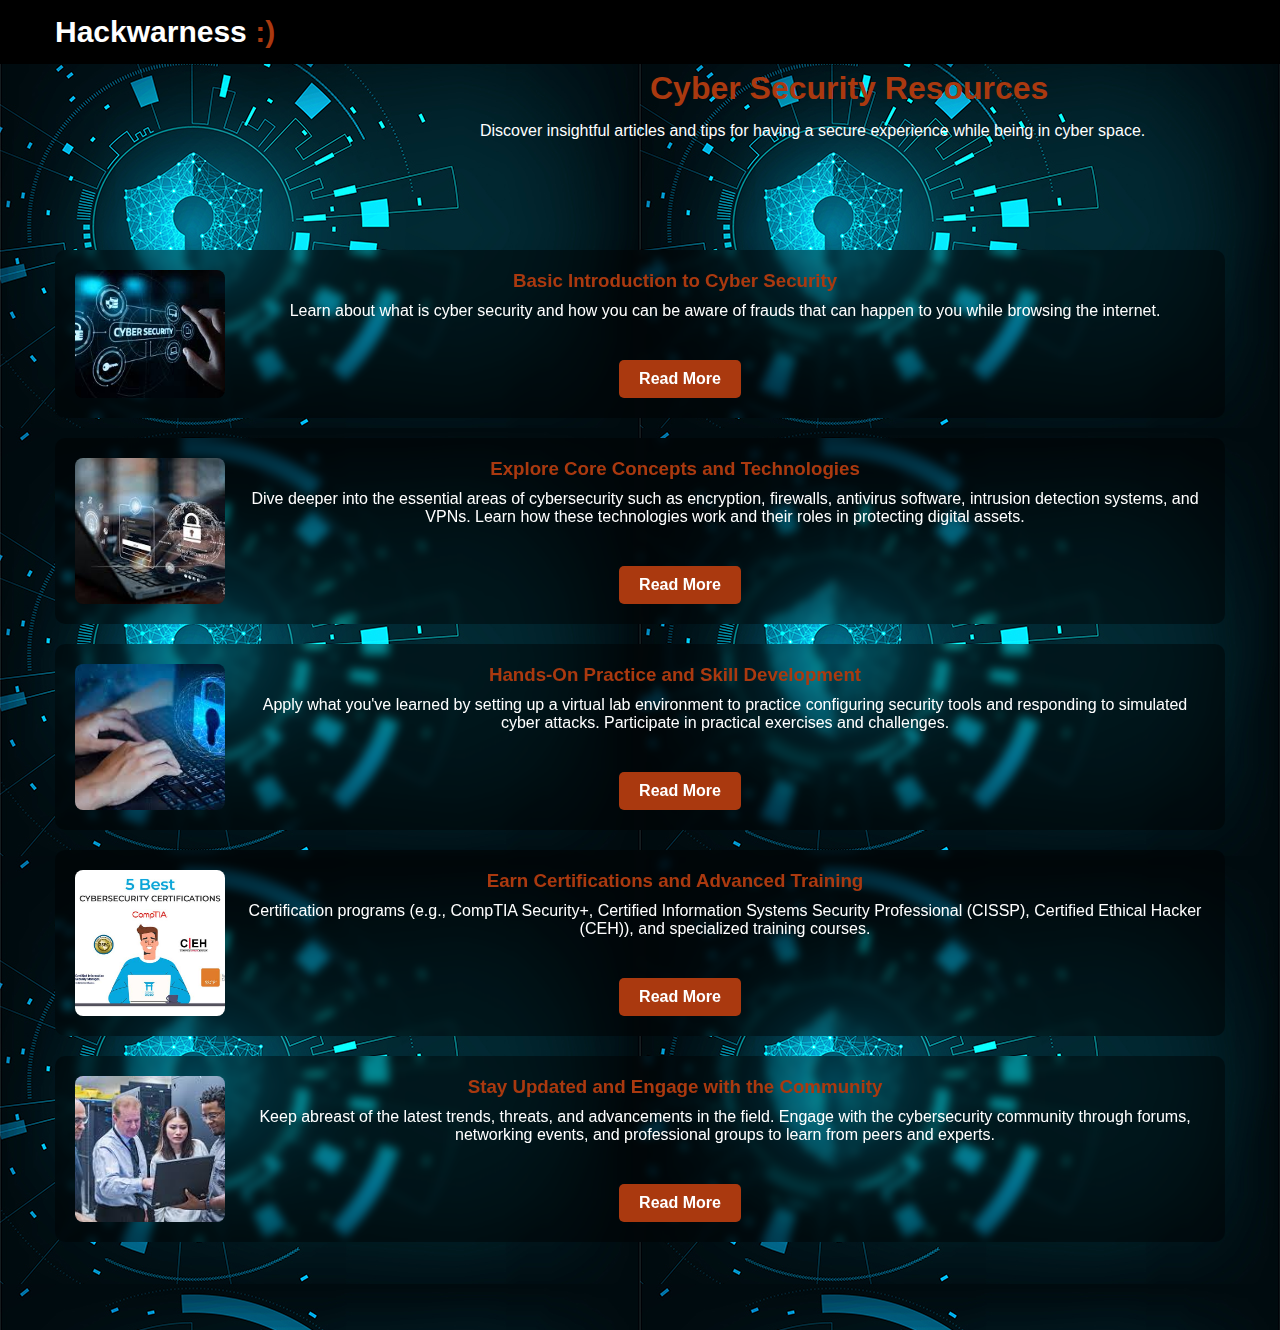
<file: blog-site/cyber/blog.html>
<!DOCTYPE html>
<html lang="en">

<head>
    <meta charset="UTF-8">
    <meta name="viewport" content="width=device-width, initial-scale=1">
    <title>Hackwarness</title>
    <link rel="stylesheet" type="text/css" href="style.css">
    <link rel="stylesheet" type="text/css" href="https://stackpath.bootstrapcdn.com/font-awesome/4.7.0/css/font-awesome.min.css">
</head>

<body>
    <header>
        <div class="container">
            <div class="logo">
                <a href="index.html">Hackwarness <b style="color:#aa390f;">:)</b></a>
            </div>
            <a href="javascript:void(0)" class="ham-burger">
                <span></span>
                <span></span>
            </a>
        </div>
    </header>
<div class="textt">
    <h1 style="color: #aa390f;">Cyber Security Resources</h1>
    </div>
    <div class="x">
            <p id="land">Discover insightful articles and tips for having a secure experience while being in cyber space.</p>
</div>

    <section class="blog-section">
        <div class="container">
            
            <div class="blog">
                <img src="images/blog1.jpg" alt="Blog Image" class="blog-image">
                <div class="blog-content">
                    <h3>Basic Introduction to Cyber Security</h3>
                    <p>Learn about what is cyber security and how you can be aware of frauds that can happen to you while browsing the internet.</p>
                    <a href="https://spanning.com/blog/cybersecurity-awareness/#:~:text=In%20simple%20terms%2C%20cybersecurity%20awareness,responsibly%20to%20avoid%20potential%20risks." class="btn">Read More</a>
                </div>
            </div>

            <div class="blog">
                <img src="images/blog2.jpg" alt="Blog Image" class="blog-image">
                <div class="blog-content">
                    <h3>Explore Core Concepts and Technologies</h3>
                    <p>Dive deeper into the essential areas of cybersecurity such as encryption, firewalls, antivirus software, intrusion detection systems, and VPNs. Learn how these technologies work and their roles in protecting digital assets.</p>
                    <a href="https://www.uhcl.edu/information-security/tips-best-practices/firewalls" class="btn">Read More</a>
                </div>
            </div>

            <div class="blog">
                <img src="images/blog3.jpg" alt="Blog Image" class="blog-image">
                <div class="blog-content">
                    <h3>Hands-On Practice and Skill Development</h3>
                    <p>Apply what you've learned by setting up a virtual lab environment to practice configuring security tools and responding to simulated cyber attacks. Participate in practical exercises and challenges.</p>
                    <a href="https://www.root-me.org/en/Challenges/" class="btn">Read More</a>
                </div>
            </div>

            <div class="blog">
                <img src="images/blog4.jpg" alt="Blog Image" class="blog-image">
                <div class="blog-content">
                    <h3>Earn Certifications and Advanced Training</h3>
                    <p>Certification programs (e.g., CompTIA Security+, Certified Information Systems Security Professional (CISSP), Certified Ethical Hacker (CEH)), and specialized training courses.</p>
                    <a href="https://www.coursera.org/in/articles/popular-cybersecurity-certifications" class="btn">Read More</a>
                </div>
            </div>

            <div class="blog">
                <img src="images/blog5.jpg" alt="Blog Image" class="blog-image">
                <div class="blog-content">
                    <h3>Stay Updated and Engage with the Community</h3>
                    <p>Keep abreast of the latest trends, threats, and advancements in the field. Engage with the cybersecurity community through forums, networking events, and professional groups to learn from peers and experts.</p>
                    <a href="https://threatpost.com/" class="btn">Read More</a>
                </div>
            </div>
        </div>
    </section>
    <br>
</body>

</html>
</file>
<file: blog-site/cyber/style.css>
* {
    box-sizing: border-box;
    margin: 0;
    padding: 0;
    font-family: 'Oswald', sans-serif;
    
}

body {
    margin: 0;
    padding: 0;
    overflow-x: hidden;
    background:url("images/back.jpg");
}

.container {
    max-width: 1170px;
    margin: auto;
}
h2{
    color: #ee4609;
}
header {
    position: fixed;
    left: 0px;
    top: 0px;
    width: 100%;
    z-index: 10;
    background-color: #000000;
    padding: 15px 15px;
}

header .logo a {
    font-size: 30px;
    text-decoration: none;
    color: #ffffff;
    font-weight: 700;
}

header .logo a span {
    color: #ee4609;
}

section {
    margin-top: 40px;
}

.blog-section {
    padding: 50px 0;
    text-align: center;
    background-size: cover;
    background-position: center;
    color: #fff;
}

.blog-section h2,
.blog-section p {
    color: #fff;
}

.blog-section .btn {
    display: inline-block;
    margin-top: 20px;
    padding: 10px 20px;
    background-color: #aa390f;
    color: #fff;
    text-decoration: none;
    border-radius: 5px;
    font-weight: bold;
}

.blog {
    background-color: #222;
    padding: 20px;
    margin: 20px 0;
    border-radius: 10px;
}

.blog h3 {
    color: #aa390f;
}

.blog p {
    color: #fff;
    margin-bottom: 20px;
}
/* ... (existing styles) ... */

.blog {
    background-color:rgba(0, 0, 0, 0.43);
    backdrop-filter: blur(5px);
    padding: 20px;
    margin: 20px 0;
    border-radius: 10px;
    display: flex;
}

.blog-image {
    height: auto;
    width: 150px;
    object-fit: cover;
    margin-right: 20px;
    border-radius: 8px;
}

.blog-content {
    flex: 1;
}


.x,.text{
    color: #000000;
    
}

.textt{
    margin-top: 70px;
    width: 100%;
    display: flex;
    flex-direction: column;
    justify-content: center;
    margin-left: 650px;
    margin-bottom: 0px;
    padding: 0px;
}
.x{
    margin-top: 15px;
    width: 100%;
    display: flex;
    flex-direction: column;
    justify-content: center;
    margin-left: 480px;
    margin-bottom: 0px;
    padding: 0px;
}

.blog-content h3{
    padding-right: 100px;
    padding-bottom: 10px;
}

.btn{
    padding-right: 300px;
    margin-right: 90px;
}
#land{
    color: #fff;
}
/* ... (existing styles) ... */
</file>
